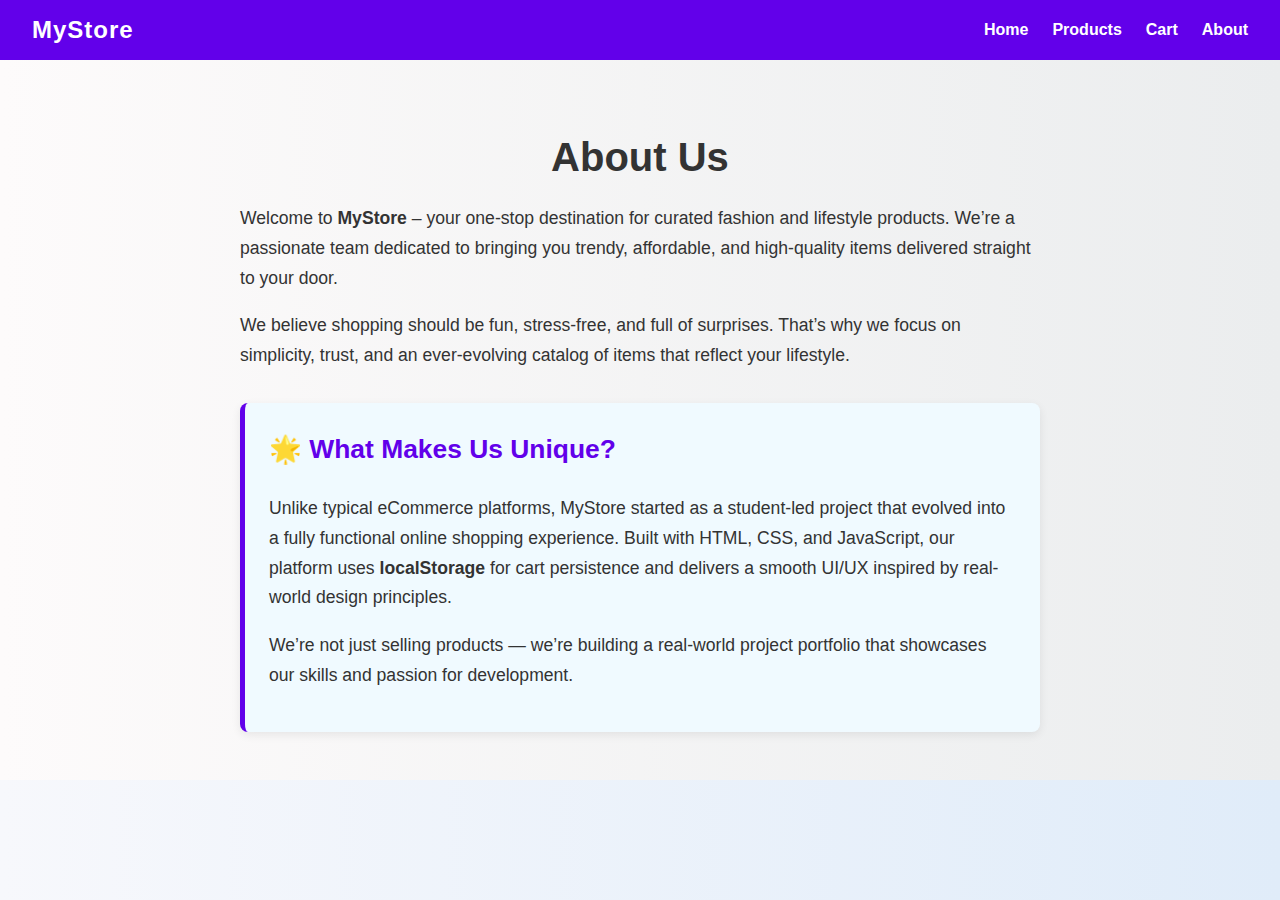
<file: about.html>
<!DOCTYPE html>
<html lang="en">
<head>
  <meta charset="UTF-8" />
  <meta name="viewport" content="width=device-width, initial-scale=1.0"/>
  <title>About Us</title>
  <link rel="stylesheet" href="styles.css" />
  <style>
    .about-container {
      padding: 3rem;
      background: linear-gradient(to right, #fdfbfb, #ebedee);
      color: #333;
      font-family: 'Segoe UI', sans-serif;
    }

    .about-container h1 {
      text-align: center;
      font-size: 2.5rem;
      margin-bottom: 1.5rem;
    }

    .about-content {
      max-width: 800px;
      margin: 0 auto;
      line-height: 1.7;
      font-size: 1.1rem;
    }

    .about-highlight {
      margin-top: 2rem;
      background-color: #f0faff;
      padding: 1.5rem;
      border-left: 5px solid #6200ea;
      border-radius: 8px;
      box-shadow: 0 3px 10px rgba(0, 0, 0, 0.08);
    }

    .about-highlight h2 {
      margin-top: 0;
      color: #6200ea;
    }
  </style>
</head>
<body>

  <header>
    <div class="logo">MyStore</div>
    <nav>
      <a href="index.html">Home</a>
      <a href="products.html">Products</a>
      <a href="cart.html">Cart</a>
      <a href="about.html" class="active">About</a>
    </nav>
  </header>

  <section class="about-container">
    <h1>About Us</h1>
    <div class="about-content">
      <p>Welcome to <strong>MyStore</strong> – your one-stop destination for curated fashion and lifestyle products. We’re a passionate team dedicated to bringing you trendy, affordable, and high-quality items delivered straight to your door.</p>
      
      <p>We believe shopping should be fun, stress-free, and full of surprises. That’s why we focus on simplicity, trust, and an ever-evolving catalog of items that reflect your lifestyle.</p>

      <div class="about-highlight">
        <h2>🌟 What Makes Us Unique?</h2>
        <p>Unlike typical eCommerce platforms, MyStore started as a student-led project that evolved into a fully functional online shopping experience. Built with HTML, CSS, and JavaScript, our platform uses <strong>localStorage</strong> for cart persistence and delivers a smooth UI/UX inspired by real-world design principles.</p>
        <p>We’re not just selling products — we’re building a real-world project portfolio that showcases our skills and passion for development.</p>
      </div>
    </div>
  </section>

</body>
</html>
</file>
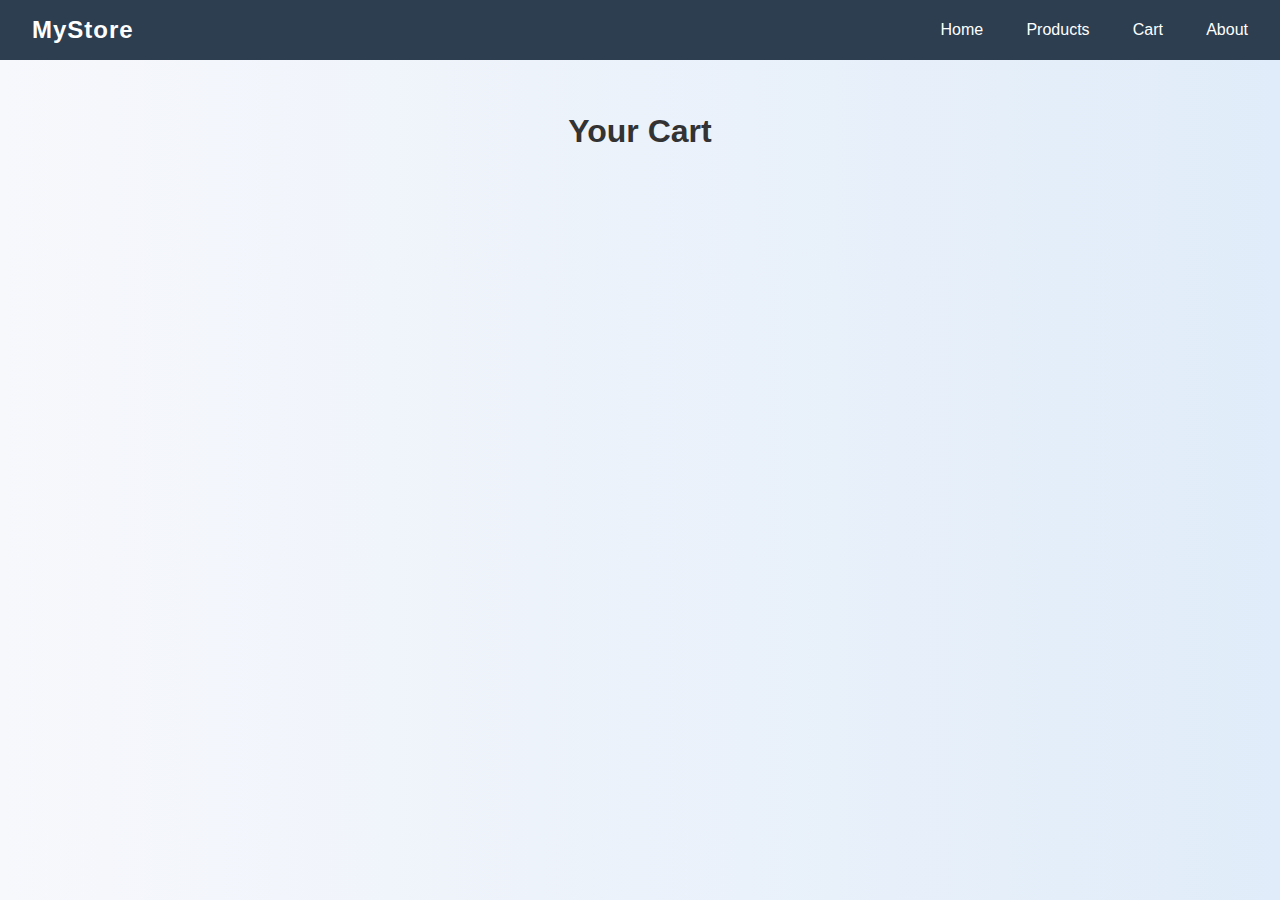
<file: cart.html>
<!DOCTYPE html>
<html lang="en">
<head>
  <meta charset="UTF-8" />
  <meta name="viewport" content="width=device-width, initial-scale=1.0"/>
  <title>Your Cart</title>
  <link rel="stylesheet" href="styles.css" />
  <style>
    body {
      margin: 0;
      font-family: 'Segoe UI', Tahoma, Geneva, Verdana, sans-serif;
      background-color: #f3f6fa;
    }

    header {
      background-color: #2c3e50;
      padding: 1rem 2rem;
      color: white;
      display: flex;
      justify-content: space-between;
      align-items: center;
    }

    header .logo {
      font-size: 1.5rem;
      font-weight: bold;
    }

    nav a {
      color: white;
      margin-left: 1.2rem;
      text-decoration: none;
      font-weight: 500;
    }

    .cart-container {
      padding: 2rem;
      background: linear-gradient(to right, #f7f8fc, #e0ecf9);
    }

    .cart-title {
      text-align: center;
      font-size: 2rem;
      font-weight: bold;
      margin-bottom: 2rem;
      color: #333;
    }

    .product-grid {
      display: grid;
      grid-template-columns: repeat(auto-fit, minmax(240px, 1fr));
      gap: 2rem;
    }

    .product-card {
      background: #ffffff;
      border-radius: 12px;
      box-shadow: 0 4px 12px rgba(0, 0, 0, 0.1);
      padding: 1rem;
      text-align: center;
      transition: transform 0.2s, box-shadow 0.2s;
    }

    .product-card:hover {
      transform: translateY(-5px);
      box-shadow: 0 6px 16px rgba(0, 0, 0, 0.15);
    }

    .product-card img {
      width: 100%;
      height: 180px;
      object-fit: cover;
      border-radius: 10px;
    }

    .product-card h3 {
      margin: 1rem 0 0.5rem;
      font-size: 1.2rem;
      color: #333;
    }

    .product-card p {
      margin: 0.3rem 0;
      font-size: 0.95rem;
      color: #666;
    }

    .btn-group {
      display: flex;
      justify-content: center;
      gap: 1rem;
      margin-top: 1rem;
    }

    .btn-group button {
      padding: 0.6rem 1.2rem;
      background-color: #03dac5;
      color: white;
      border: none;
      border-radius: 6px;
      cursor: pointer;
      font-weight: 600;
      font-size: 0.95rem;
      transition: background-color 0.3s ease;
    }

    .btn-group button:hover {
      background-color: #018786;
    }

    /* Modal Styles */
    .modal {
      display: none;
      position: fixed;
      z-index: 999;
      padding-top: 120px;
      left: 0;
      top: 0;
      width: 100%;
      height: 100%;
      background-color: rgba(0, 0, 0, 0.4);
    }

    .modal-content {
      background-color: white;
      margin: auto;
      padding: 2rem;
      border: 1px solid #888;
      width: 90%;
      max-width: 400px;
      border-radius: 12px;
      text-align: center;
      box-shadow: 0 6px 20px rgba(0, 0, 0, 0.3);
    }

    .close-btn {
      color: #aaa;
      float: right;
      font-size: 24px;
      font-weight: bold;
      cursor: pointer;
    }

    .payment-btn {
      margin: 1rem 0.5rem;
      padding: 0.7rem 1.5rem;
      font-size: 1rem;
      font-weight: bold;
      border: none;
      border-radius: 8px;
      background-color: #6200ea;
      color: white;
      cursor: pointer;
      transition: background 0.3s;
    }

    .payment-btn:hover {
      background-color: #3700b3;
    }
  </style>
</head>
<body>

  <header>
    <div class="logo">MyStore</div>
    <nav>
      <a href="index.html">Home</a>
      <a href="products.html">Products</a>
      <a href="cart.html">Cart</a>
      <a href="about.html">About</a>
    </nav>
  </header>

  <div class="cart-container">
    <h1 class="cart-title">Your Cart</h1>
    <div class="product-grid" id="cart-items">
      <!-- JavaScript will populate this -->
    </div>
  </div>

  <!-- Payment Modal -->
  <div id="paymentModal" class="modal">
    <div class="modal-content">
      <span class="close-btn" onclick="closeModal()">&times;</span>
      <h2>Select Payment Method</h2>
      <p id="modal-product-name"></p>
      <button class="payment-btn" onclick="processPayment('UPI')">Pay with UPI</button>
      <button class="payment-btn" onclick="processPayment('Cash on Delivery')">Cash on Delivery</button>
    </div>
  </div>

  <script>
    const cartItems = JSON.parse(localStorage.getItem('cart')) || [];
    const cartContainer = document.getElementById('cart-items');
    let selectedProduct = '';

    function renderCart() {
      cartContainer.innerHTML = '';
      cartItems.forEach((product, index) => {
        const card = document.createElement('div');
        card.className = 'product-card';
        card.innerHTML = `
          <img src="${product.image}" alt="${product.name}">
          <h3>${product.name}</h3>
          <p>Price: ₹${product.price}</p>
          <p>Rating: ${product.rating} ⭐</p>
          <div class="btn-group">
            <button onclick="removeItem(${index})">Remove</button>
            <button onclick="buyNow('${product.name}')">Buy Now</button>
          </div>
        `;
        cartContainer.appendChild(card);
      });
    }

    function removeItem(index) {
      cartItems.splice(index, 1);
      localStorage.setItem('cart', JSON.stringify(cartItems));
      renderCart();
    }

    function buyNow(productName) {
      selectedProduct = productName;
      document.getElementById('modal-product-name').innerText = `Product: ${productName}`;
      document.getElementById('paymentModal').style.display = 'block';
    }

    function closeModal() {
      document.getElementById('paymentModal').style.display = 'none';
    }

    function processPayment(method) {
      alert(`You chose ${method} for: ${selectedProduct}`);
      closeModal();
    }

    renderCart();
  </script>
</body>
</html>
</file>
<file: styles.css>
/* === Global Styles === */
body {
  font-family: 'Segoe UI', sans-serif;
  margin: 0;
  padding: 0;
  background: linear-gradient(to right, #f7f8fc, #e0ecf9);
  color: #333;
}

/* === Header and Navigation === */
header {
  background: #6200ea;
  color: white;
  display: flex;
  align-items: center;
  justify-content: space-between;
  padding: 1rem 2rem;
  box-shadow: 0 2px 6px rgba(0, 0, 0, 0.2);
}

.logo {
  font-size: 1.5rem;
  font-weight: bold;
  letter-spacing: 1px;
}

nav {
  display: flex;
  gap: 1.5rem;
}

nav a {
  color: white;
  text-decoration: none;
  font-weight: 600;
  position: relative;
}

nav a::after {
  content: '';
  position: absolute;
  width: 0%;
  height: 2px;
  bottom: -4px;
  left: 0;
  background-color: #03dac5;
  transition: 0.3s ease;
}

nav a:hover::after {
  width: 100%;
}

/* === Filters Section === */
.filters {
  display: flex;
  flex-wrap: wrap;
  justify-content: center;
  gap: 1rem;
  padding: 1.5rem;
  background-color: #f0f0ff;
  border-bottom: 2px solid #ddd;
}

input,
select {
  padding: 0.7rem 1rem;
  border: 1px solid #ccc;
  border-radius: 8px;
  font-size: 1rem;
  min-width: 200px;
  background: #fff;
  transition: border-color 0.3s;
}

input:focus,
select:focus {
  outline: none;
  border-color: #6200ea;
}

/* === Product Grid === */
.product-grid {
  display: grid;
  grid-template-columns: repeat(auto-fit, minmax(240px, 1fr));
  gap: 2rem;
  padding: 2rem;
}

/* === Product Card === */
.product-card {
  background: #ffffff;
  border-radius: 12px;
  box-shadow: 0 4px 12px rgba(0, 0, 0, 0.1);
  text-align: center;
  padding: 1rem;
  transition: transform 0.2s, box-shadow 0.2s;
}

.product-card:hover {
  transform: translateY(-5px);
  box-shadow: 0 6px 16px rgba(0, 0, 0, 0.15);
}

.product-card img {
  width: 100%;
  height: 180px;
  object-fit: cover;
  border-radius: 10px;
  margin-bottom: 1rem;
}

.product-card h3 {
  font-size: 1.2rem;
  margin: 0.5rem 0;
  color: #333;
}

.product-card p {
  margin: 0.3rem 0;
  color: #666;
  font-size: 0.95rem;
}

/* === Buttons === */
button {
  padding: 0.6rem 1.2rem;
  background-color: #03dac5;
  color: white;
  border: none;
  border-radius: 6px;
  cursor: pointer;
  font-weight: 600;
  font-size: 0.95rem;
  transition: background-color 0.3s ease;
}

button:hover {
  background-color: #018786;
}

/* === Cart Grid === */
.cart-grid {
  display: grid;
  grid-template-columns: repeat(auto-fit, minmax(240px, 1fr));
  gap: 2rem;
  padding: 2rem;
}

.cart-grid .product-card {
  background: #ffffff;
  border-radius: 12px;
  box-shadow: 0 4px 12px rgba(0, 0, 0, 0.1);
  text-align: center;
  padding: 1rem;
  transition: transform 0.2s, box-shadow 0.2s;
}

.cart-grid .product-card:hover {
  transform: translateY(-5px);
  box-shadow: 0 6px 16px rgba(0, 0, 0, 0.15);
}

.cart-grid .product-card img {
  width: 100%;
  height: 180px;
  object-fit: cover;
  border-radius: 10px;
  margin-bottom: 1rem;
}
</file>
